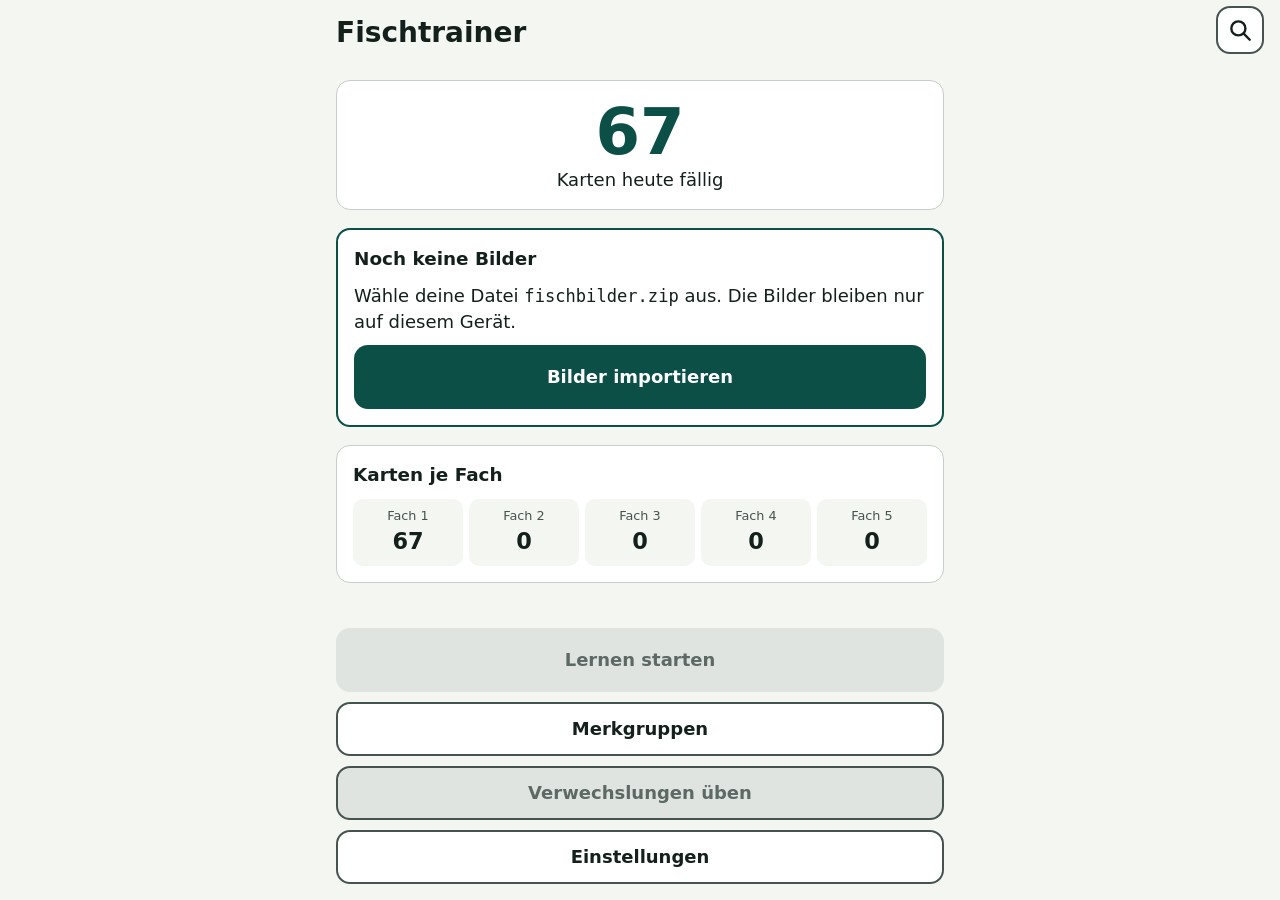
<file: index.html>
<!doctype html>
<html lang="de">
<head>
  <meta charset="utf-8">
  <meta name="viewport" content="width=device-width, initial-scale=1, viewport-fit=cover">
  <title>Fischtrainer</title>
  <meta name="description" content="Lernkarten für die Fischereiprüfung in Sachsen">
  <meta name="theme-color" content="#0b4f47">
  <link rel="manifest" href="manifest.webmanifest">
  <link rel="icon" href="icons/icon-192.png" type="image/png">
  <link rel="apple-touch-icon" href="icons/icon-192.png">
  <link rel="stylesheet" href="style.css">
</head>
<body>
  <svg class="symbol-vorrat" aria-hidden="true">
    <symbol id="symbol-angel" viewBox="0 0 24 24"><path d="M2.8 21.4C7.5 14.5 13 8 20.6 3"/><path d="M20.6 3v9.2"/><path d="M20.6 12.2v2.3a2.3 2.3 0 1 1-4.6 0"/><circle cx="7.4" cy="17.6" r="2.1"/><path d="M7.4 17.6 5.4 15.8"/></symbol>
    <symbol id="symbol-angel-gesperrt" viewBox="0 0 24 24"><path d="M2.8 21.4C7.5 14.5 13 8 20.6 3"/><path d="M20.6 3v9.2"/><path d="M20.6 12.2v2.3a2.3 2.3 0 1 1-4.6 0"/><circle cx="7.4" cy="17.6" r="2.1"/><path d="M7.4 17.6 5.4 15.8"/><path d="M3 3 21 21" stroke="var(--grund)" stroke-width="4.2"/><path d="M3 3 21 21" stroke="#b3261e" stroke-width="2.3"/></symbol>
    <symbol id="symbol-mass" viewBox="0 0 24 24"><rect x="2" y="8" width="20" height="8.5" rx="1.4"/><path d="M6 8v3.2M10 8v4.6M14 8v3.2M18 8v4.6"/></symbol>
    <symbol id="symbol-kalender" viewBox="0 0 24 24"><rect x="3.5" y="5" width="17" height="16" rx="2"/><path d="M3.5 10h17M8 3v4M16 3v4"/><path d="M8 14h.01M12 14h.01M16 14h.01M8 17.5h.01M12 17.5h.01" stroke-width="2.4"/></symbol>
    <symbol id="symbol-nicht-zuruecksetzen" viewBox="0 0 24 24"><g transform="rotate(-48 12 9)" fill="currentColor" stroke-width="1"><path d="M1.5 9C5.2 3.8 11.2 3.8 15.2 9 11.2 14.2 5.2 14.2 1.5 9Z"/><path d="M14.6 9l6-4.3v8.6Z"/><circle cx="5.6" cy="7.8" r="1" fill="var(--grund)" stroke="none"/></g><path d="M1.8 21.6c2-1.5 3.4-1.5 5.1 0s3.2 1.5 5.1 0 3.4-1.5 5.1 0 3.2 1.5 5.1 0"/><path d="M3.5 2.5 19 18" stroke="var(--grund)" stroke-width="3.8"/><path d="M3.5 2.5 19 18" stroke="#b3261e" stroke-width="2.3"/></symbol>
    <symbol id="symbol-suche" viewBox="0 0 24 24"><circle cx="10.5" cy="10.5" r="6.5"/><path d="M15.4 15.4 21 21"/></symbol>
  </svg>

  <noscript>Der Fischtrainer braucht JavaScript.</noscript>

  <button type="button" class="knopf leise suche-knopf" id="suche-oeffnen" aria-label="Karte suchen" title="Karte suchen" hidden>
    <svg viewBox="0 0 24 24" aria-hidden="true"><use href="#symbol-suche"/></svg>
  </button>

  <main class="seite" id="ansicht-start" data-ansicht="start" hidden>
    <h1>Fischtrainer</h1>
    <section class="faellig" aria-live="polite">
      <p class="grosszahl" id="faellig-zahl">0</p>
      <p id="faellig-text">Karten heute fällig</p>
      <p class="tag-fertig" id="tag-fertig" hidden></p>
    </section>

    <section id="bilder-hinweis" class="hinweisbox" hidden>
      <h2>Noch keine Bilder</h2>
      <p>Wähle deine Datei <code>fischbilder.zip</code> aus. Die Bilder bleiben nur auf diesem Gerät.</p>
      <button type="button" class="knopf haupt" id="bilder-start">Bilder importieren</button>
      <input type="file" id="bilder-datei-start" accept=".zip,application/zip" hidden>
    </section>
    <p id="bilder-meldung-start" class="meldung" role="status" hidden></p>

    <section>
      <h2>Karten je Fach</h2>
      <ol class="faecher">
        <li><span class="fach-name">Fach 1</span><span class="fach-zahl" id="fach-1">0</span></li>
        <li><span class="fach-name">Fach 2</span><span class="fach-zahl" id="fach-2">0</span></li>
        <li><span class="fach-name">Fach 3</span><span class="fach-zahl" id="fach-3">0</span></li>
        <li><span class="fach-name">Fach 4</span><span class="fach-zahl" id="fach-4">0</span></li>
        <li><span class="fach-name">Fach 5</span><span class="fach-zahl" id="fach-5">0</span></li>
      </ol>
    </section>

    <div class="unten">
      <button type="button" class="knopf haupt" id="lernen">Lernen starten</button>
      <button type="button" class="knopf leise" id="oeffne-merkgruppen">Merkgruppen</button>
      <button type="button" class="knopf leise" id="verwechslungen">Verwechslungen üben</button>
      <p class="klein" id="vergleich-hinweis" hidden>Für „Verwechslungen üben“ importiere die neue <code>fischbilder.zip</code> unter „Einstellungen“.</p>
      <button type="button" class="knopf leise" id="oeffne-einstellungen">Einstellungen</button>
    </div>
  </main>

  <main class="karte" id="ansicht-karte" data-ansicht="karte" hidden>
    <div class="karte-kopf">
      <p class="klein" id="merk-info" hidden><span id="merk-info-zahl"></span><span id="merk-info-blaettern"> · zum Blättern wischen<kbd>←</kbd><kbd>→</kbd></span></p>
    </div>
    <div class="karte-bildflaeche">
      <img id="karte-bild" alt="" hidden>
      <div id="karte-platzhalter" class="platzhalter" hidden>Kein Bild vorhanden</div>
    </div>
    <div class="karte-loesung" id="karte-loesung" hidden>
      <h1 id="karte-name"></h1>
      <div class="karte-leiste">
        <div class="karte-symbole" id="karte-symbole" role="img"></div>
        <button type="button" class="knopf leise merken" id="merken">Merken</button>
      </div>
      <dl>
        <dt>Ordnung | Gattung</dt>
        <dd id="karte-ordnung"></dd>
        <dd id="karte-gruppe" class="karte-gruppe"></dd>
        <dt>Lebensraum</dt>
        <dd id="karte-lebensraum"></dd>
        <div id="karte-herkunft-zeile" hidden>
          <dt>Ursprüngliche Herkunft</dt>
          <dd id="karte-herkunft"></dd>
        </div>
        <dt>Mindestmaß</dt>
        <dd id="karte-mass"></dd>
        <dt>Schonzeit</dt>
        <dd id="karte-schonzeit"></dd>
        <div id="karte-hinweis-zeile" hidden>
          <dt>Hinweis</dt>
          <dd id="karte-hinweis"></dd>
        </div>
      </dl>
    </div>
    <div class="karte-knoepfe">
      <button type="button" class="knopf haupt" id="aufdecken">Aufdecken<kbd>Leertaste</kbd></button>
      <div class="bewerten" id="bewerten" hidden>
        <button type="button" class="knopf gewusst" id="gewusst">Gewusst<kbd>1</kbd></button>
        <button type="button" class="knopf nicht-gewusst" id="nicht-gewusst">Nicht gewusst<kbd>2</kbd></button>
      </div>
      <button type="button" class="knopf leise" id="suche-zurueck" hidden>Zurück zur Suche</button>
    </div>
  </main>

  <main class="seite" id="ansicht-suche" data-ansicht="suche" hidden>
    <button type="button" class="knopf leise zurueck" id="suche-verlassen">Zurück</button>
    <h1>Karte suchen</h1>
    <div>
      <label for="such-eingabe">Name oder Teil des Namens</label>
      <input type="search" id="such-eingabe" class="text-eingabe" autocomplete="off" autocapitalize="off" spellcheck="false" enterkeyhint="search">
      <p class="klein" id="such-info" role="status"></p>
    </div>
    <ul class="such-liste" id="such-liste"></ul>
  </main>

  <main class="karte" id="ansicht-vergleich" data-ansicht="vergleich" hidden>
    <div class="karte-kopf"></div>
    <div class="vergleich-inhalt" id="vergleich-inhalt"></div>
    <div class="karte-knoepfe">
      <button type="button" class="knopf haupt" id="vergleich-aufdecken">Aufdecken<kbd>Leertaste</kbd></button>
      <div class="bewerten" id="vergleich-bewerten" hidden>
        <button type="button" class="knopf gewusst" id="vergleich-gewusst">Gewusst<kbd>1</kbd></button>
        <button type="button" class="knopf nicht-gewusst" id="vergleich-nicht-gewusst">Nicht gewusst<kbd>2</kbd></button>
      </div>
    </div>
  </main>

  <main class="seite mitte" id="ansicht-vergleich-fertig" data-ansicht="vergleich-fertig" hidden>
    <h1>Geschafft!</h1>
    <p class="gross">Du hast alle Verwechslungen durchgearbeitet.</p>
    <div class="unten">
      <button type="button" class="knopf haupt" id="vergleich-nochmal">Noch einmal üben</button>
      <button type="button" class="knopf leise" id="vergleich-zur-start">Zur Startseite</button>
    </div>
  </main>

  <main class="seite mitte" id="ansicht-fertig" data-ansicht="fertig" hidden>
    <h1>Geschafft!</h1>
    <p class="gross">Alle Karten für heute sind erledigt.</p>
    <div class="unten">
      <button type="button" class="knopf haupt" id="zur-start-fertig">Zur Startseite</button>
    </div>
  </main>

  <main class="seite" id="ansicht-einstellungen" data-ansicht="einstellungen" hidden>
    <button type="button" class="knopf leise zurueck" id="zur-start">Zurück</button>
    <h1>Einstellungen</h1>

    <section>
      <h2>Bilder</h2>
      <p id="bilder-anzahl"></p>
      <p id="bilder-fehlend" class="klein"></p>
      <button type="button" class="knopf leise" id="bilder-einstellungen">Bilder importieren oder ersetzen</button>
      <input type="file" id="bilder-datei" accept=".zip,application/zip" hidden>
      <p id="bilder-meldung" class="meldung" role="status" hidden></p>
      <p id="speicher-status" class="klein"></p>
    </section>

    <section>
      <h2>Lernen</h2>
      <label for="gruppe">Karten aus Fach 1, die gleichzeitig abgefragt werden</label>
      <input type="number" id="gruppe" class="zahl" min="1" step="1" inputmode="numeric">
      <p class="klein">Erst wenn du eine dieser Karten gewusst hast, kommt die nächste dazu.</p>
      <p id="gruppe-meldung" class="meldung" role="status" hidden></p>
    </section>

    <section>
      <h2>Fortschritt</h2>
      <div class="knopfreihe">
        <button type="button" class="knopf leise" id="export">Exportieren</button>
        <button type="button" class="knopf leise" id="import">Importieren</button>
      </div>
      <input type="file" id="import-datei" accept=".json,application/json" hidden>
      <button type="button" class="knopf gefahr" id="reset">Fortschritt zurücksetzen</button>
      <p id="fortschritt-meldung" class="meldung" role="status" hidden></p>
    </section>

    <section>
      <h2>Stand und Quellen der Daten</h2>
      <ul class="quellen" id="quellen-liste"></ul>
      <p class="klein">Artenauswahl nach dem
        <a href="https://www.fischerei.sachsen.de/fischereischein-lehrgang-pruefung-3995.html" target="_blank" rel="noopener noreferrer">offiziellen Fragenkatalog</a>,
        Stand 06/2025. Arten ohne Eintrag in der Anlage der Verordnung haben kein Mindestmaß und keine Schonzeit.</p>
      <p class="klein">Der Betreiber eines Gewässers kann strengere Regeln festlegen. Vor dem Angeln gilt immer die aktuelle Gewässerordnung.</p>
      <p class="klein">Ordnung nach den Lernkarten. Für Arten ohne Lernkarte stammt sie aus <a href="https://www.gbif.org/" target="_blank" rel="noopener noreferrer">GBIF</a>, die Muscheln stehen dort in der Ordnung Unionida. Gattung nach dem wissenschaftlichen Namen auf den Lernkarten, für Arten ohne Lernkarte nach der Verordnung. Stand 01.11.2026.</p>
      <p class="klein">Lebensraum nach dem Symbol „Vorkommen“ der Lernkarten. Für Arten ohne Lernkarte nach <a href="https://www.gbif.org/" target="_blank" rel="noopener noreferrer">GBIF</a> und <a href="https://www.fishbase.se/" target="_blank" rel="noopener noreferrer">FishBase</a>. Der Nordseeschnäpel lebt nach dem <a href="https://www.hlnug.de/fileadmin/dokumente/naturschutz/artenschutz/steckbriefe/Fische/Steckbriefe/artensteckbrief_2006_nordseeschnaepel_coregonus_oxyrinchus.pdf" target="_blank" rel="noopener noreferrer">Artensteckbrief des HLNUG</a> an der Küste und wandert zum Laichen in die Flüsse.</p>
      <p class="klein">Ursprüngliche Herkunft nur bei gebietsfremden Arten, nach Lernkarten, Fragenkatalog und <a href="https://www.fishbase.se/" target="_blank" rel="noopener noreferrer">FishBase</a>. Einstufung nach der <a href="https://www.landwirtschaft.sachsen.de/download/Rote_Liste_der_-Fische-_Rundmaeuler_Stand_2015.pdf" target="_blank" rel="noopener noreferrer">Roten Liste Sachsen, Stand 2015</a>.</p>
      <p class="klein" id="ungeprueft"></p>
    </section>

    <section>
      <h2>Bildnachweise</h2>
      <p class="klein">Diese Bilder stammen von Wikimedia Commons und wurden zugeschnitten und verkleinert.</p>
      <ul class="quellen" id="nachweise-liste"></ul>
    </section>

    <p class="klein" id="version"></p>
  </main>

  <main class="seite" id="ansicht-merkgruppen" data-ansicht="merkgruppen" hidden>
    <button type="button" class="knopf leise zurueck" id="merk-zur-start">Zurück</button>
    <h1>Merkgruppen</h1>
    <p class="klein">Üben ändert weder Fächer noch Tagesplan.</p>
    <p id="merk-leer" hidden>Noch keine Merkgruppe vorhanden. Decke beim Lernen eine Karte auf oder suche sie, und tippe auf „Merken“.</p>
    <div class="merk-liste" id="merk-liste"></div>
  </main>

  <main class="seite mitte" id="ansicht-merk-fertig" data-ansicht="merk-fertig" hidden>
    <h1>Geschafft!</h1>
    <p class="gross" id="merk-fertig-text"></p>
    <div class="unten">
      <button type="button" class="knopf haupt" id="merk-nochmal">Noch einmal üben</button>
      <button type="button" class="knopf leise" id="merk-zur-liste">Zu den Merkgruppen</button>
    </div>
  </main>

  <main class="seite mitte" id="ansicht-fehler" data-ansicht="fehler" hidden>
    <h1>Fischtrainer</h1>
    <p id="start-fehler" class="meldung fehler" role="alert"></p>
  </main>

  <dialog id="reset-dialog">
    <form method="dialog">
      <h2>Fortschritt wirklich zurücksetzen?</h2>
      <p>Alle Karten starten dann wieder in Fach 1. Bilder und Merkgruppen bleiben erhalten.</p>
      <div class="knopfreihe">
        <button class="knopf leise" value="nein" autofocus>Abbrechen</button>
        <button class="knopf gefahr" value="ja" id="reset-ja">Zurücksetzen</button>
      </div>
    </form>
  </dialog>

  <dialog id="merk-dialog" aria-labelledby="merk-dialog-titel">
    <h2 id="merk-dialog-titel">Karte merken</h2>
    <p id="merk-dialog-karte"></p>
    <div id="merk-dialog-bestehend" hidden>
      <h3>Zu bestehender Merkgruppe</h3>
      <div class="merk-dialog-liste" id="merk-dialog-liste"></div>
    </div>
    <form id="merk-neu" class="merk-neu">
      <label for="merk-name">Neue Merkgruppe</label>
      <input type="text" id="merk-name" class="text-eingabe" maxlength="40" autocomplete="off">
      <button type="submit" class="knopf haupt" id="merk-anlegen">Anlegen und hinzufügen</button>
    </form>
    <p id="merk-dialog-meldung" class="meldung" role="alert" hidden></p>
    <button type="button" class="knopf leise" id="merk-abbrechen">Abbrechen</button>
  </dialog>

  <dialog id="merk-loeschen-dialog">
    <form method="dialog">
      <h2>Merkgruppe wirklich löschen?</h2>
      <p><strong id="merk-loeschen-name"></strong> wird gelöscht. Die Karten und ihre Fächer bleiben erhalten.</p>
      <div class="knopfreihe">
        <button class="knopf leise" value="nein" autofocus>Abbrechen</button>
        <button class="knopf gefahr" value="ja" id="merk-loeschen-ja">Löschen</button>
      </div>
    </form>
  </dialog>

  <dialog id="import-dialog">
    <form method="dialog">
      <h2>Fortschritt ersetzen?</h2>
      <p>Der importierte Fortschritt ersetzt den Fortschritt auf diesem Gerät.</p>
      <div class="knopfreihe">
        <button class="knopf leise" value="nein" autofocus>Abbrechen</button>
        <button class="knopf haupt" value="ja" id="import-ja">Ersetzen</button>
      </div>
    </form>
  </dialog>

  <script type="module" src="js/app.js"></script>
</body>
</html>
</file>
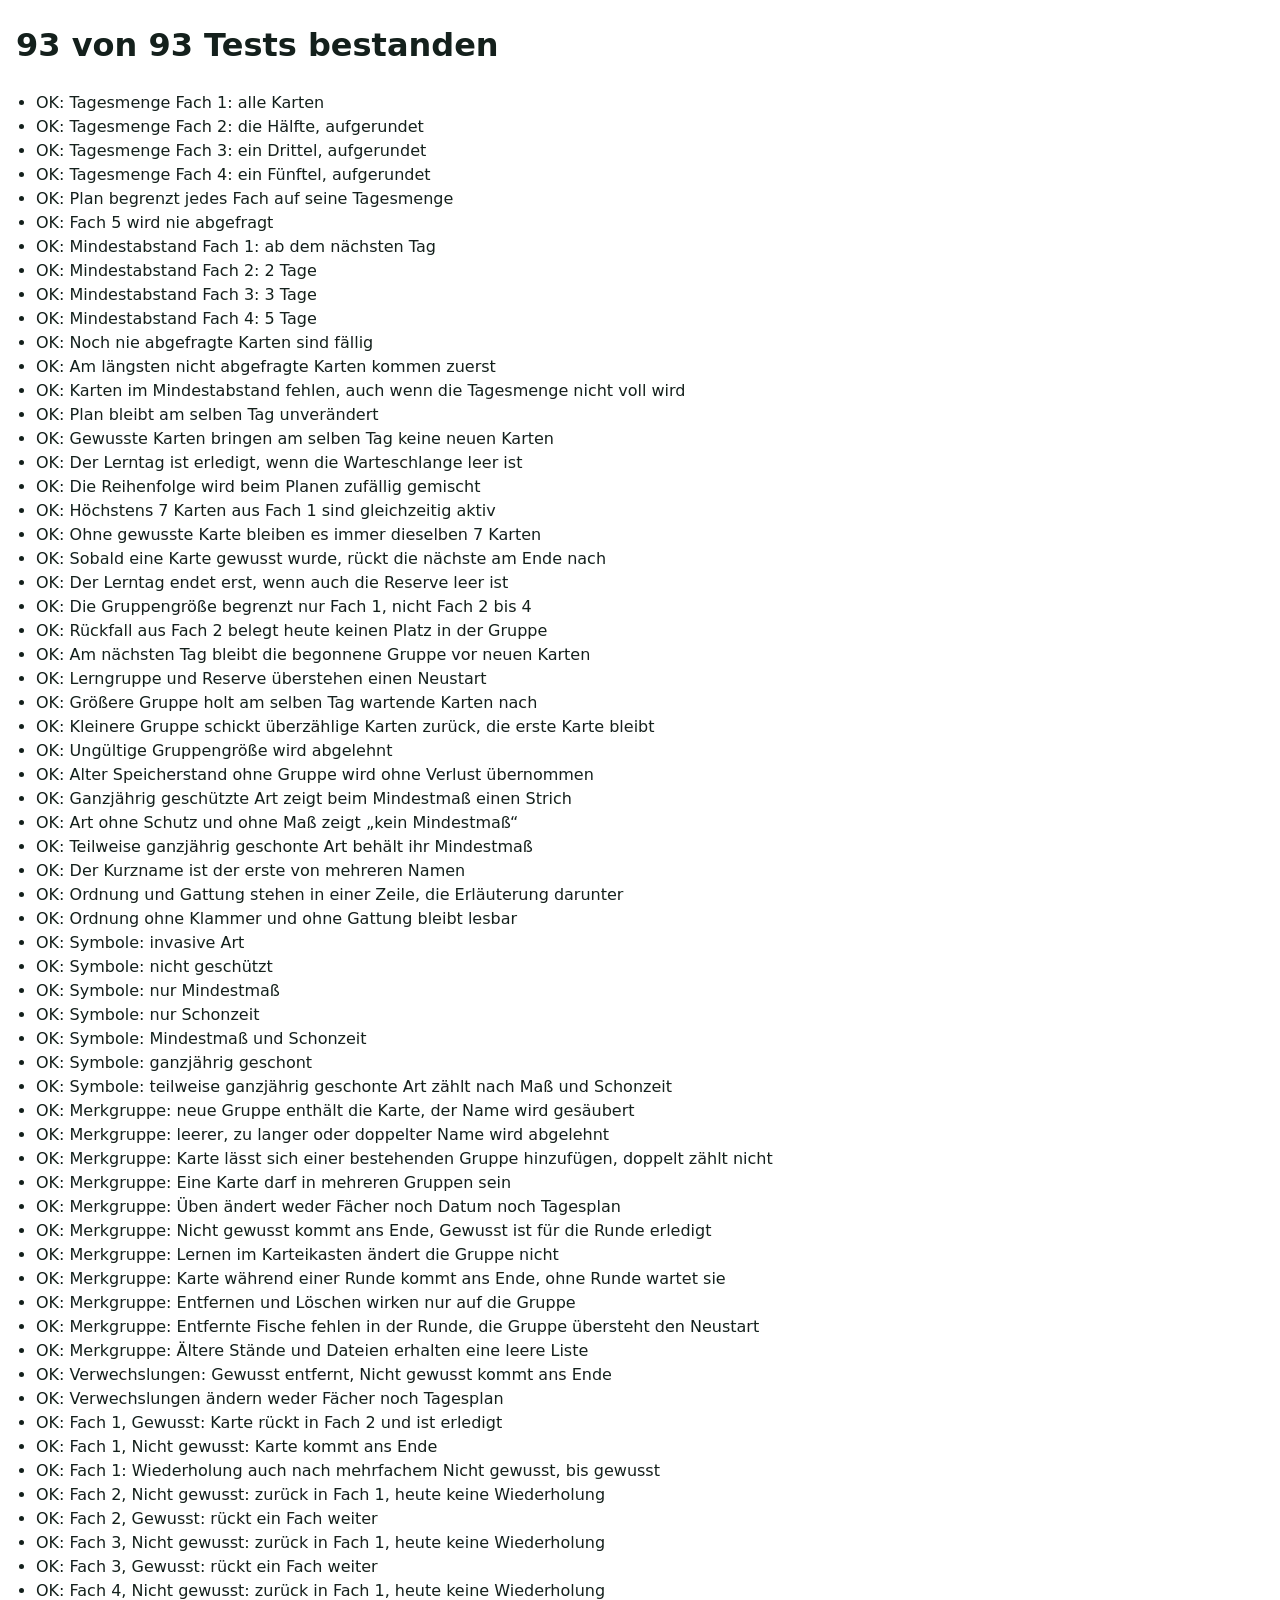
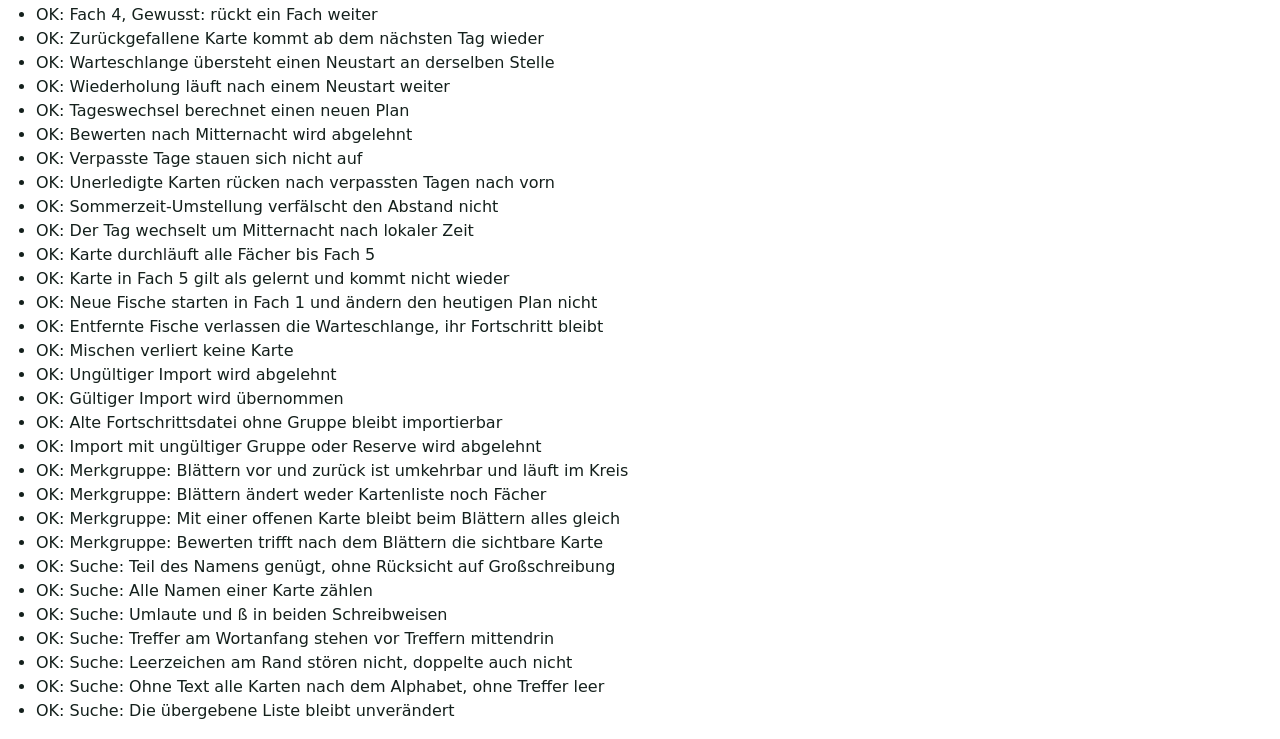
<file: tests/index.html>
<!doctype html>
<html lang="de">
<head>
  <meta charset="utf-8">
  <meta name="viewport" content="width=device-width, initial-scale=1">
  <title>Tests der Lernlogik</title>
  <style>
    body { font: 16px/1.5 system-ui, sans-serif; margin: 16px; color: #14201c; }
    ul { padding-left: 20px; }
    .fehler { color: #a3261b; font-weight: 700; }
  </style>
</head>
<body>
  <h1 id="summe">Tests laufen …</h1>
  <ul id="liste"></ul>
  <script type="module" src="logik.test.js"></script>
</body>
</html>
</file>
<file: style.css>
:root {
  --grund: #f4f6f2;
  --flaeche: #ffffff;
  --text: #13201c;
  --text-leise: #46544f;
  --linie: #c5ceca;
  --haupt: #0b4f47;
  --haupt-text: #ffffff;
  --gewusst: #14663f;
  --nicht-gewusst: #8f2f1a;
  --gefahr: #8f1f1a;
  --erfolg-grund: #e1f1e7;
  --fehler-grund: #f9e3df;
  --radius: 14px;
}

* { box-sizing: border-box; }
[hidden] { display: none !important; }

html, body { height: 100%; overscroll-behavior-x: none; }

body {
  margin: 0;
  background: var(--grund);
  color: var(--text);
  font: 18px/1.45 system-ui, -apple-system, "Segoe UI", Roboto, sans-serif;
  -webkit-text-size-adjust: 100%;
}

h1 { margin: 0 0 12px; font-size: 1.75rem; line-height: 1.2; }
h2 { margin: 0 0 10px; font-size: 1.15rem; }
p { margin: 0 0 10px; }
a { color: var(--haupt); overflow-wrap: anywhere; }
code { font-size: .95em; overflow-wrap: anywhere; }

.seite {
  width: 100%;
  max-width: 640px;
  min-height: 100dvh;
  margin: 0 auto;
  padding: max(16px, env(safe-area-inset-top)) 16px max(16px, env(safe-area-inset-bottom));
  display: flex;
  flex-direction: column;
  gap: 18px;
}

.seite section {
  background: var(--flaeche);
  border: 1px solid var(--linie);
  border-radius: var(--radius);
  padding: 16px;
}

.mitte { justify-content: center; }
.gross { font-size: 1.25rem; }
.klein { font-size: .9rem; color: var(--text-leise); }
.klein:empty { display: none; }
.unten { margin-top: auto; display: flex; flex-direction: column; gap: 10px; }

.faellig { text-align: center; }
.faellig p { margin: 0; }
.grosszahl { font-size: 4rem; font-weight: 700; line-height: 1.1; color: var(--haupt); }
.tag-fertig { margin-top: 8px !important; font-weight: 600; }
.hinweisbox { border-color: var(--haupt) !important; border-width: 2px !important; }

.faecher {
  list-style: none;
  margin: 0;
  padding: 0;
  display: grid;
  grid-template-columns: repeat(5, 1fr);
  gap: 6px;
}
.faecher li {
  display: flex;
  flex-direction: column;
  align-items: center;
  padding: 8px 2px;
  background: var(--grund);
  border-radius: 10px;
}
.fach-name { font-size: .8rem; color: var(--text-leise); }
.fach-zahl { font-size: 1.4rem; font-weight: 700; }

.knopf {
  appearance: none;
  width: 100%;
  min-height: 64px;
  padding: 10px 14px;
  border: 2px solid transparent;
  border-radius: var(--radius);
  font: inherit;
  font-weight: 650;
  cursor: pointer;
  touch-action: manipulation;
}
.knopf:focus-visible, a:focus-visible { outline: 3px solid #1565c0; outline-offset: 2px; }
.knopf:disabled { background: #dfe4e1; color: #5d6965; cursor: not-allowed; }
.haupt { background: var(--haupt); color: var(--haupt-text); }
.leise { background: var(--flaeche); color: var(--text); border-color: var(--text-leise); min-height: 54px; }
.gefahr { background: var(--flaeche); color: var(--gefahr); border-color: var(--gefahr); min-height: 54px; }
.gewusst { background: var(--gewusst); color: #fff; }
.nicht-gewusst { background: var(--nicht-gewusst); color: #fff; }
.zurueck { align-self: flex-start; width: auto; min-width: 110px; }
.knopfreihe { display: grid; grid-template-columns: 1fr 1fr; gap: 10px; margin-bottom: 10px; }

kbd { display: none; }

.meldung { margin: 10px 0 0; padding: 10px 12px; border-radius: 10px; background: var(--grund); }
.meldung.erfolg { background: var(--erfolg-grund); }
.meldung.fehler { background: var(--fehler-grund); color: #6d1810; font-weight: 600; }

.quellen { margin: 0 0 10px; padding: 0; list-style: none; font-size: .9rem; }
.quellen li { padding: 8px 0; border-bottom: 1px solid var(--linie); }
.quellen li:last-child { border-bottom: 0; }

/* Lernkarte: Die Knöpfe bleiben immer im Daumenbereich unten. */
.karte {
  width: 100%;
  height: 100dvh;
  max-width: 900px;
  margin: 0 auto;
  display: flex;
  flex-direction: column;
  padding-top: env(safe-area-inset-top);
}
/* Hält oben Platz für den Suchknopf frei. */
.karte-kopf {
  flex: none;
  min-height: 58px;
  padding: 0 72px 0 16px;
  display: flex;
  align-items: center;
}
.karte-kopf p { margin: 0; }
/* Waagerechtes Wischen gehört der App, Scrollen und Zoomen bleiben beim Browser. */
.kann-wischen, .kann-wischen .karte-loesung { touch-action: pan-y pinch-zoom; }
.karte-bildflaeche {
  flex: 1 1 0;
  min-height: 0;
  display: flex;
  align-items: center;
  justify-content: center;
  padding: 12px;
}
.ist-aufgedeckt .karte-bildflaeche { flex: 0 1 36%; padding-bottom: 6px; }
#karte-bild {
  display: block;
  max-width: 100%;
  max-height: 100%;
  object-fit: contain;
  border-radius: 10px;
}
.platzhalter {
  width: 100%;
  height: 100%;
  min-height: 140px;
  display: flex;
  align-items: center;
  justify-content: center;
  color: var(--text-leise);
  border: 2px dashed var(--linie);
  border-radius: var(--radius);
}
.karte-loesung {
  flex: 1 1 0;
  min-height: 0;
  overflow-y: auto;
  padding: 2px 16px 10px;
}
.karte-loesung h1 { margin-bottom: 6px; font-size: 1.4rem; }
.symbol-vorrat { position: absolute; width: 0; height: 0; overflow: hidden; }
.karte-leiste { display: flex; align-items: center; justify-content: space-between; gap: 12px; margin-bottom: 6px; }
.karte-symbole { display: flex; gap: 12px; color: var(--haupt); }
.karte-leiste .merken { width: auto; min-height: 44px; padding: 6px 14px; flex: none; font-size: .95rem; }
.karte-symbole svg {
  width: 32px;
  height: 32px;
  fill: none;
  stroke: currentColor;
  stroke-width: 1.8;
  stroke-linecap: round;
  stroke-linejoin: round;
}
.karte-loesung dl { margin: 0; }
.karte-loesung dt { font-size: .85rem; color: var(--text-leise); margin-top: 8px; }
.karte-loesung dd { margin: 0; font-weight: 600; font-size: 1.15rem; }
#karte-hinweis { font-weight: 400; font-size: 1rem; }
.karte-loesung dd#karte-ordnung { font-size: 1.05rem; }
.karte-loesung dd.karte-gruppe { font-weight: 400; font-size: .9rem; color: var(--text-leise); }
.karte-loesung dd.karte-gruppe:empty { display: none; }
.karte-knoepfe { padding: 10px 16px max(16px, env(safe-area-inset-bottom)); }
.bewerten { display: grid; grid-template-columns: 1fr 1fr; gap: 10px; }
.bewerten .knopf { min-height: 72px; }
#aufdecken { min-height: 72px; }

.knopf.suche-knopf {
  position: absolute;
  z-index: 1;
  top: max(6px, env(safe-area-inset-top));
  right: 16px;
  width: 48px;
  min-height: 48px;
  height: 48px;
  padding: 0;
  display: flex;
  align-items: center;
  justify-content: center;
}
.suche-knopf svg {
  width: 26px;
  height: 26px;
  fill: none;
  stroke: currentColor;
  stroke-width: 2.2;
  stroke-linecap: round;
}
.such-liste { list-style: none; margin: 0; padding: 0; display: flex; flex-direction: column; gap: 8px; }
.knopf.such-treffer { text-align: left; }
input[type="search"]::-webkit-search-cancel-button { display: none; }

.zahl {
  display: block;
  width: 110px;
  min-height: 54px;
  margin: 10px 0;
  padding: 8px 12px;
  border: 2px solid var(--text-leise);
  border-radius: 10px;
  background: var(--flaeche);
  color: var(--text);
  font: inherit;
  font-weight: 650;
}
.text-eingabe {
  display: block;
  width: 100%;
  min-height: 54px;
  margin: 8px 0 10px;
  padding: 8px 12px;
  border: 2px solid var(--text-leise);
  border-radius: 10px;
  background: var(--flaeche);
  color: var(--text);
  font: inherit;
}
.text-eingabe:focus-visible { outline: 3px solid #1565c0; outline-offset: 2px; }
.merk-liste { display: flex; flex-direction: column; gap: 14px; }
.merk-eintrag .knopf { margin-top: 6px; }
.merk-eintrag details { margin-top: 12px; }
.merk-eintrag summary { min-height: 44px; display: flex; align-items: center; cursor: pointer; font-weight: 600; }
.merk-karten { list-style: none; margin: 0 0 8px; padding: 0; }
.merk-karten li { display: flex; align-items: center; justify-content: space-between; gap: 10px; padding: 6px 0; border-bottom: 1px solid var(--linie); }
.knopf.klein-knopf { width: auto; min-height: 44px; margin: 0; padding: 4px 12px; flex: none; font-size: .9rem; }
#merk-dialog h3 { margin: 12px 0 8px; font-size: 1rem; }
.merk-dialog-liste { display: flex; flex-direction: column; gap: 8px; max-height: 34dvh; overflow-y: auto; }
.merk-neu { margin-top: 14px; }
#merk-dialog #merk-abbrechen { margin-top: 10px; }
.zahl:focus-visible { outline: 3px solid #1565c0; outline-offset: 2px; }

/* Verwechslungen: vorn nur zwei Bilder, hinten Merkmale zum Durchscrollen */
.vergleich-inhalt {
  flex: 1 1 0;
  min-height: 0;
  display: flex;
  flex-direction: column;
  gap: 10px;
  padding: 12px;
}
.vergleich-vorn {
  flex: 1 1 0;
  min-height: 0;
  display: flex;
  align-items: center;
  justify-content: center;
}
.vergleich-vorn img {
  display: block;
  max-width: 100%;
  max-height: 100%;
  object-fit: contain;
  border-radius: 10px;
}
.vergleich-inhalt.ist-aufgedeckt { display: block; overflow-y: auto; }
.vergleich-inhalt.ist-aufgedeckt section { margin-bottom: 16px; }
.vergleich-inhalt.ist-aufgedeckt h2 { margin-bottom: 6px; }
.vergleich-inhalt.ist-aufgedeckt img {
  display: block;
  width: 100%;
  max-width: 640px;
  border-radius: 10px;
  margin-bottom: 8px;
}
.vergleich-gemeinsam { font-weight: 600; }

dialog {
  width: min(92vw, 460px);
  border: 0;
  border-radius: var(--radius);
  padding: 20px;
  color: var(--text);
}
dialog::backdrop { background: rgba(10, 20, 18, .55); }
dialog .knopfreihe { margin: 16px 0 0; }

/* Tastaturhinweise nur am Computer */
@media (hover: hover) and (pointer: fine) {
  kbd {
    display: inline-block;
    margin-left: 10px;
    padding: 1px 7px;
    border: 1px solid currentColor;
    border-radius: 6px;
    font: 500 .75rem system-ui, sans-serif;
    opacity: .85;
  }
}

/* Am Computer stehen Bild und Lösung nebeneinander. */
@media (min-width: 800px) and (min-height: 500px) {
  .karte { padding: 16px; }
  .ist-aufgedeckt.karte { display: grid; grid-template-columns: 3fr 2fr; grid-template-rows: auto minmax(0, 1fr) auto; gap: 8px 20px; }
  .ist-aufgedeckt .karte-kopf { grid-column: 1 / -1; grid-row: 1; }
  .ist-aufgedeckt .karte-bildflaeche { grid-column: 1; grid-row: 2; min-height: 0; padding: 12px; }
  .ist-aufgedeckt .karte-loesung { grid-column: 2; grid-row: 2; align-self: center; max-height: 100%; }
  .ist-aufgedeckt .karte-knoepfe { grid-column: 1 / -1; grid-row: 3; }
}
</file>
